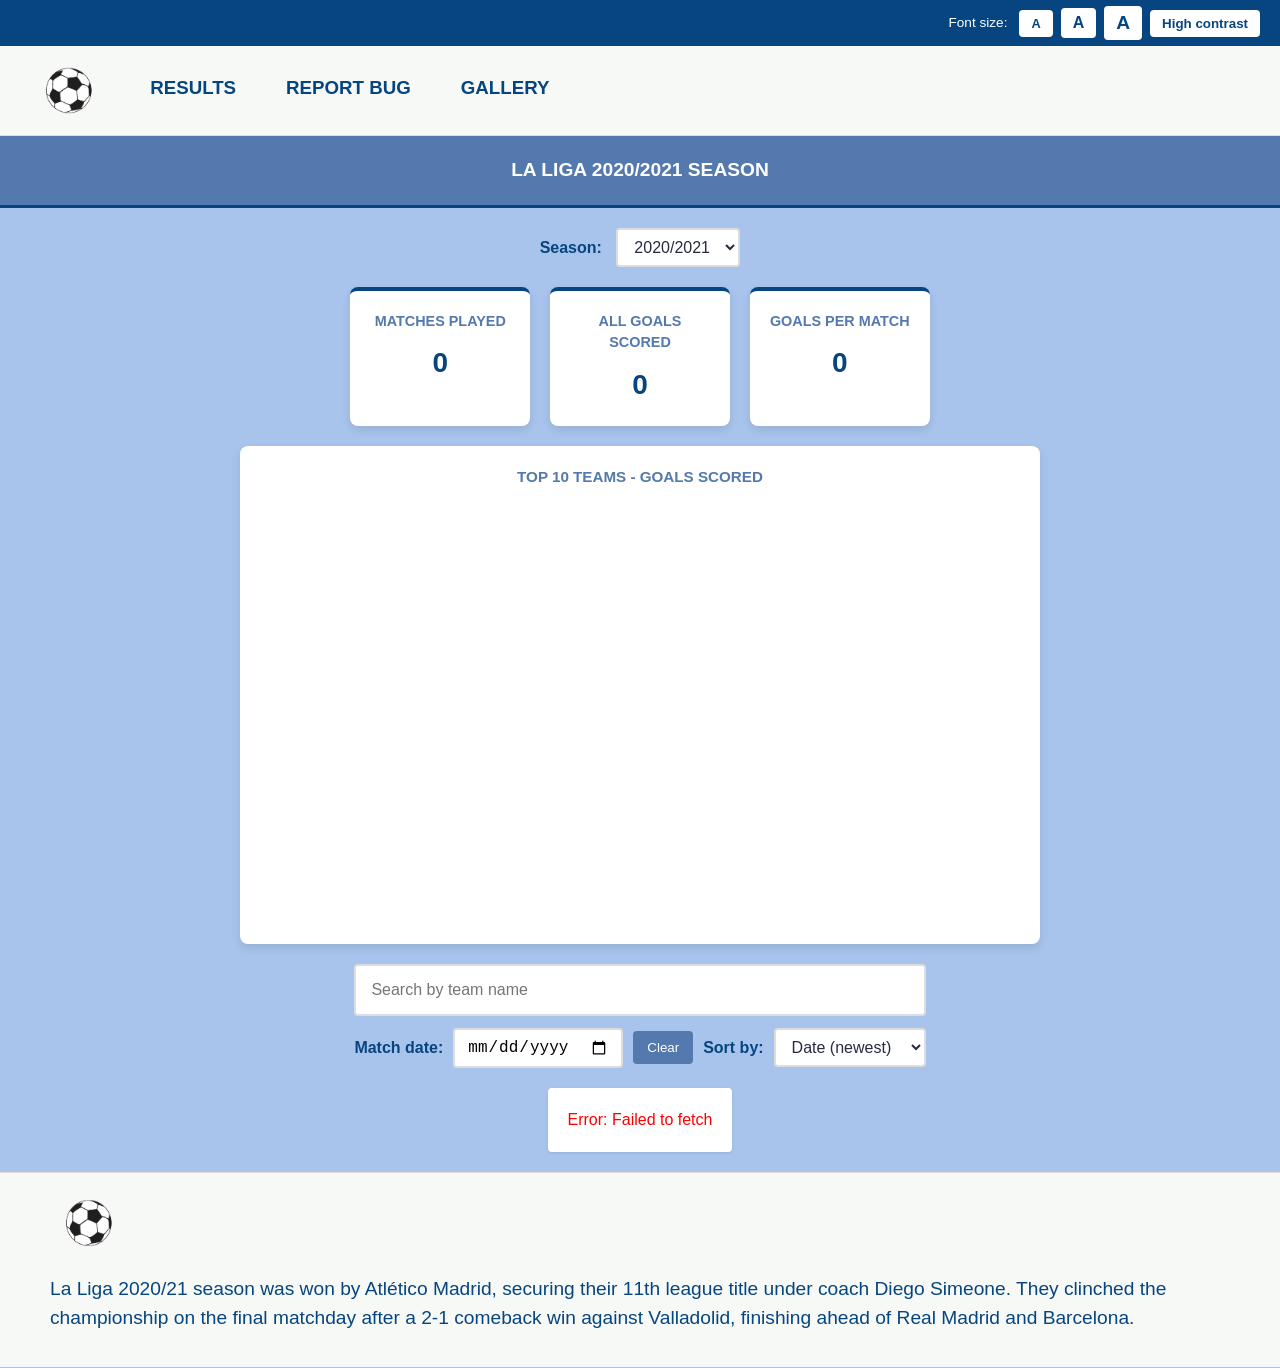
<file: index.html>
<!DOCTYPE html>
<html lang="pl">
<head>
    <meta charset="UTF-8">
    <title>La Liga - results</title>
    <link rel="stylesheet" href="style_index.css">
</head>
<body>
  <header class="header_1">
    
    
    <a href="index.html" >
      <img class="LOGO_1"
      src="LOGO.png" alt="LOGO">
    </a>

    <a href="index.html" class="nav_link"><h3 class="header_buttons active">RESULTS</h3></a>

    
    <a href="kontakt.html" class="nav_link"><h3 class="header_buttons">REPORT BUG</h3></a>

    <a href="galeria.html" class="nav_link"><h3 class="header_buttons">GALLERY</h3></a>
    

   
  
  </header>



    <h1 id="season-title">LA LIGA 2020/2021 SEASON</h1>

    <div id="season-container">
        <label for="season-select">Season:</label>
        <select id="season-select">
            <option value="2018-19">2018/2019</option>
            <option value="2019-20">2019/2020</option>
            <option value="2020-21" selected>2020/2021</option>
            <option value="2021-22">2021/2022</option>
        </select>
    </div>

    <div id="stats-container">
        <div class="stat-box">
            <h4>Matches played</h4>
            <p id="stat-matches">0</p>
        </div>
        <div class="stat-box">
            <h4>All goals scored</h4>
            <p id="stat-goals">0</p>
        </div>
        <div class="stat-box">
            <h4>Goals per match</h4>
            <p id="stat-avg">0</p>
        </div>
    </div>

    <div id="chart-container">
        <h4>Top 10 teams - goals scored</h4>
        <canvas id="goals-chart" width="760" height="420" role="img"
            aria-label="Bar chart with the top 10 teams by goals scored"></canvas>
    </div>

    <div id="search-container">
        <input type="text" id="search-input" placeholder="Search by team name" aria-label="Search by team name">

        <div class="filter-row">
            <label for="date-input">Match date:</label>
            <input type="date" id="date-input" aria-label="Filter matches by date">
            <button type="button" id="clear-date-btn">Clear</button>

            <label for="sort-select">Sort by:</label>
            <select id="sort-select" aria-label="Sort matches">
                <option value="date-desc">Date (newest)</option>
                <option value="date-asc">Date (oldest)</option>
                <option value="goals-desc">Goals (most)</option>
                <option value="goals-asc">Goals (fewest)</option>
            </select>
        </div>
    </div>

    <div id="output"></div>
    
    <div id="load-more-container">
        <button id="load-more-btn">Load more matches</button>
    </div>

    <script src="accessibility.js"></script>
    <script src="index.js"></script>

    
    <footer class="footer_1">
    <section class="LEFT_FOOTER">
      <a href="index.html">
      <img class="LOGO_1" src="LOGO.png" alt="LOGO">
    </a>
    </section>    
    <section class="RIGHT_FOOTER">
    
      <h3 class="FOOTER_TEXT">La Liga 2020/21 season was won by Atlético Madrid, securing their 11th league title under coach Diego Simeone. They clinched the championship on the final matchday after a 2-1 comeback win against Valladolid, finishing ahead of Real Madrid and Barcelona.</h3>
  </section>

  </footer>

</body>
</html>
</file>
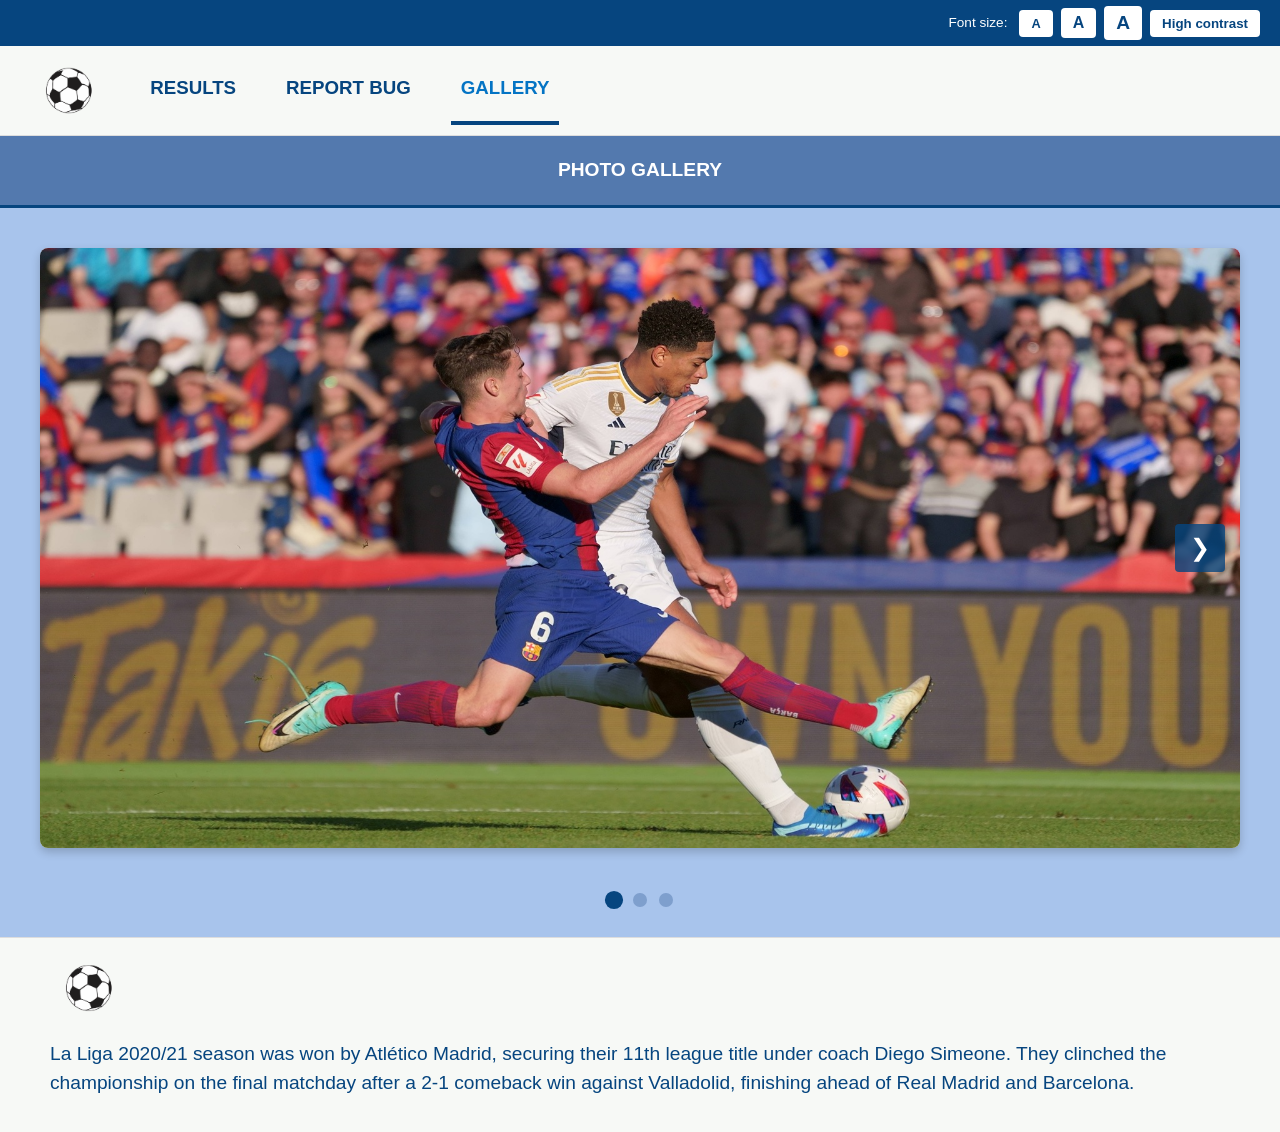
<file: galeria.html>
<!DOCTYPE html>
<html lang="pl">
<head>
    <meta charset="UTF-8">
    <title>Gallery</title>
    <link rel="stylesheet" href="style_galeria.css">
</head>
<body>
  <header class="header_1">
        <a href="index.html">


            <img class="LOGO_1" src="LOGO.png" alt="LOGO">
        </a>


        <a href="index.html" class="nav_link"><h3 class="header_buttons">RESULTS</h3></a>

        <a href="kontakt.html" class="nav_link"><h3 class="header_buttons">REPORT BUG</h3></a>
        
        <a href="galeria.html" class="nav_link active"><h3 class="header_buttons">GALLERY</h3></a>
    </header>

    <h1>PHOTO GALLERY</h1>

   <div class="simple-carousel">
        <button id="btn-prev" class="car-btn" aria-label="Previous photo">❮</button>

        <div class="carousel-viewport">
            <div class="carousel-track" id="carousel-track">
                <img src="PHOTO_1.jpeg" alt="Stadium photo 1">
                <img src="PHOTO_2.jpg" alt="Stadium photo 2">
                <img src="PHOTO_3.jpg" alt="Stadium photo 3">
            </div>
        </div>

        <button id="btn-next" class="car-btn" aria-label="Next photo">❯</button>
    </div>

    <div class="carousel-dots" id="carousel-dots"></div>





  <footer class="footer_1">
    <section class="LEFT_FOOTER">
      <a href="index.html">
      <img class="LOGO_1" src="LOGO.png" alt="LOGO">
    </a>
    </section>    
    <section class="RIGHT_FOOTER">
    
      <h3 class="FOOTER_TEXT">La Liga 2020/21 season was won by Atlético Madrid, securing their 11th league title under coach Diego Simeone. They clinched the championship on the final matchday after a 2-1 comeback win against Valladolid, finishing ahead of Real Madrid and Barcelona.</h3>
  </section>

  </footer>
    <script src="accessibility.js"></script>
    <script src="galeria.js"></script>
</body>
</html>
</file>
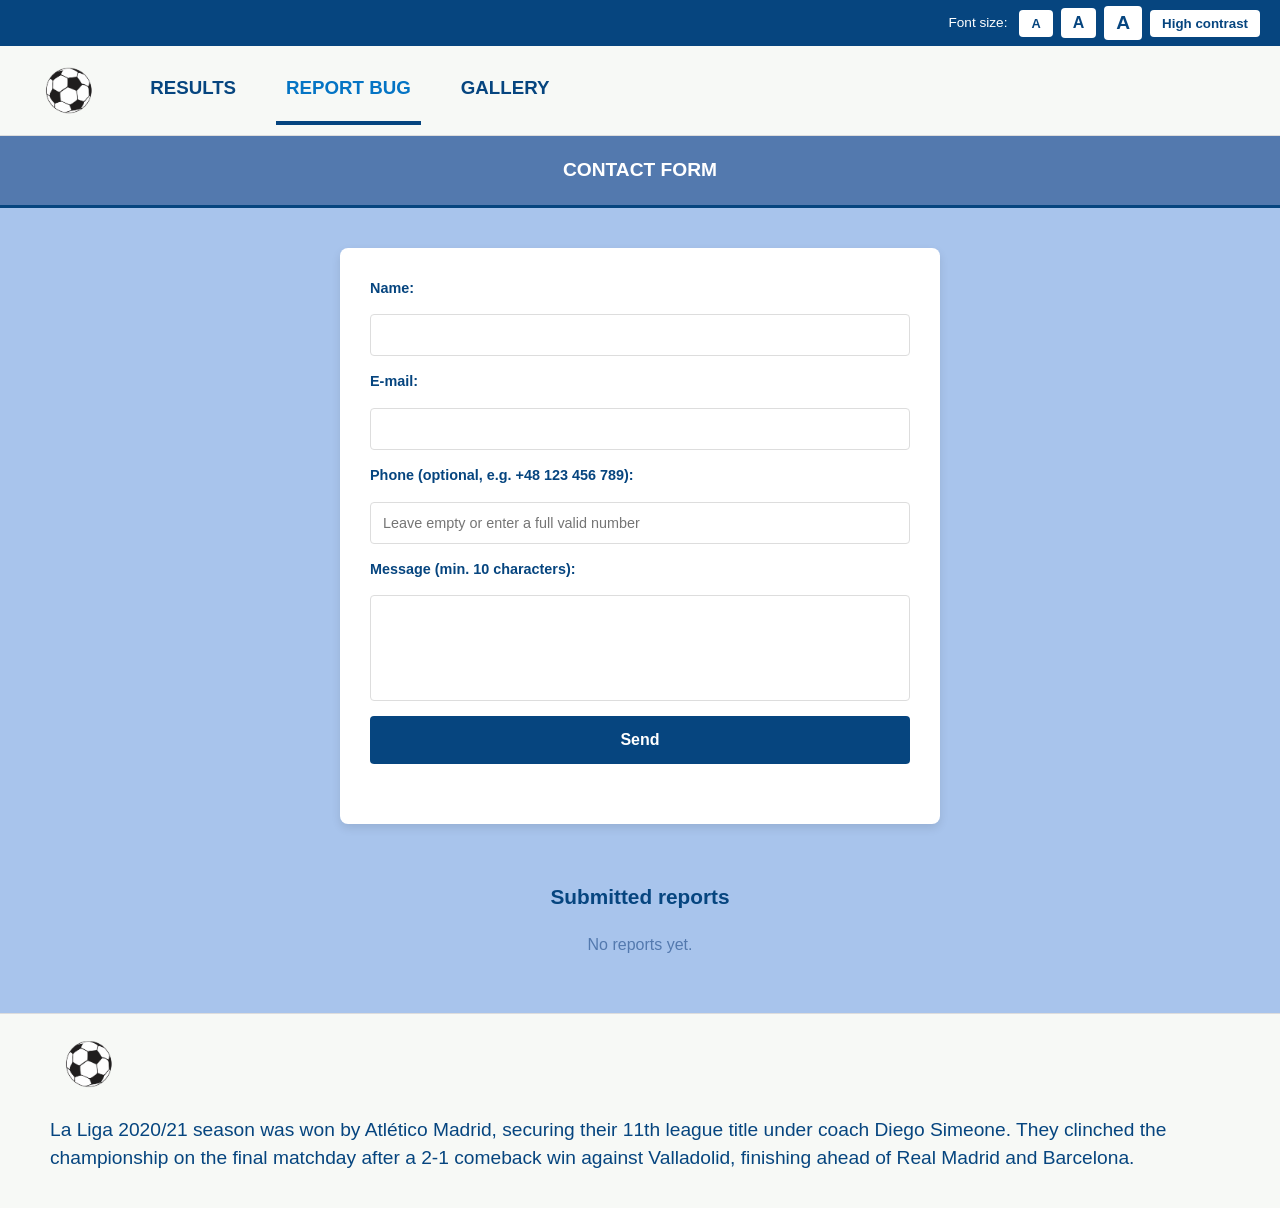
<file: kontakt.html>
<!DOCTYPE html>
<html lang="pl">
<head>
    <meta charset="UTF-8">
    <title>Report bug</title>
    <link rel="stylesheet" href="style_kontakt.css">
</head>
<body>
    <header class="header_1">
        <a href="index.html">
            <img class="LOGO_1" src="LOGO.png" alt="LOGO">
        </a>
        <a href="index.html" class="nav_link"><h3 class="header_buttons">RESULTS</h3></a>


        <a href="kontakt.html" class="nav_link active"><h3 class="header_buttons">REPORT BUG</h3></a>

        <a href="galeria.html" class="nav_link"><h3 class="header_buttons">GALLERY</h3></a>


        
    </header>

    <h1>CONTACT FORM</h1>
    
    <div id="form-container">
        <form id="contact-form" novalidate>
            <label for="name">Name:</label>
            <input type="text" id="name" name="name" required>

            <label for="email">E-mail:</label>
            <input type="email" id="email" name="email" required>

            <label for="phone">Phone (optional, e.g. +48 123 456 789):</label>
            <input type="tel" id="phone" name="phone" placeholder="Leave empty or enter a full valid number">

            <label for="message">Message (min. 10 characters):</label>
            <textarea id="message" name="message" rows="5" required></textarea>

            <button type="submit">Send</button>
            <div id="form-message" role="status" aria-live="polite"></div>
        </form>
    </div>

    <div id="reports-container">
        <h2>Submitted reports</h2>
        <div id="reports-list"></div>
    </div>

    <footer class="footer_1">
    <section class="LEFT_FOOTER">
      <a href="index.html">
      <img class="LOGO_1" src="LOGO.png" alt="LOGO">
    </a>
    </section>    
    <section class="RIGHT_FOOTER">
    
      <h3 class="FOOTER_TEXT">La Liga 2020/21 season was won by Atlético Madrid, securing their 11th league title under coach Diego Simeone. They clinched the championship on the final matchday after a 2-1 comeback win against Valladolid, finishing ahead of Real Madrid and Barcelona.</h3>
  </section>

  </footer>

    <script src="accessibility.js"></script>
    <script src="kontakt.js"></script>
</body>
</html>
</file>
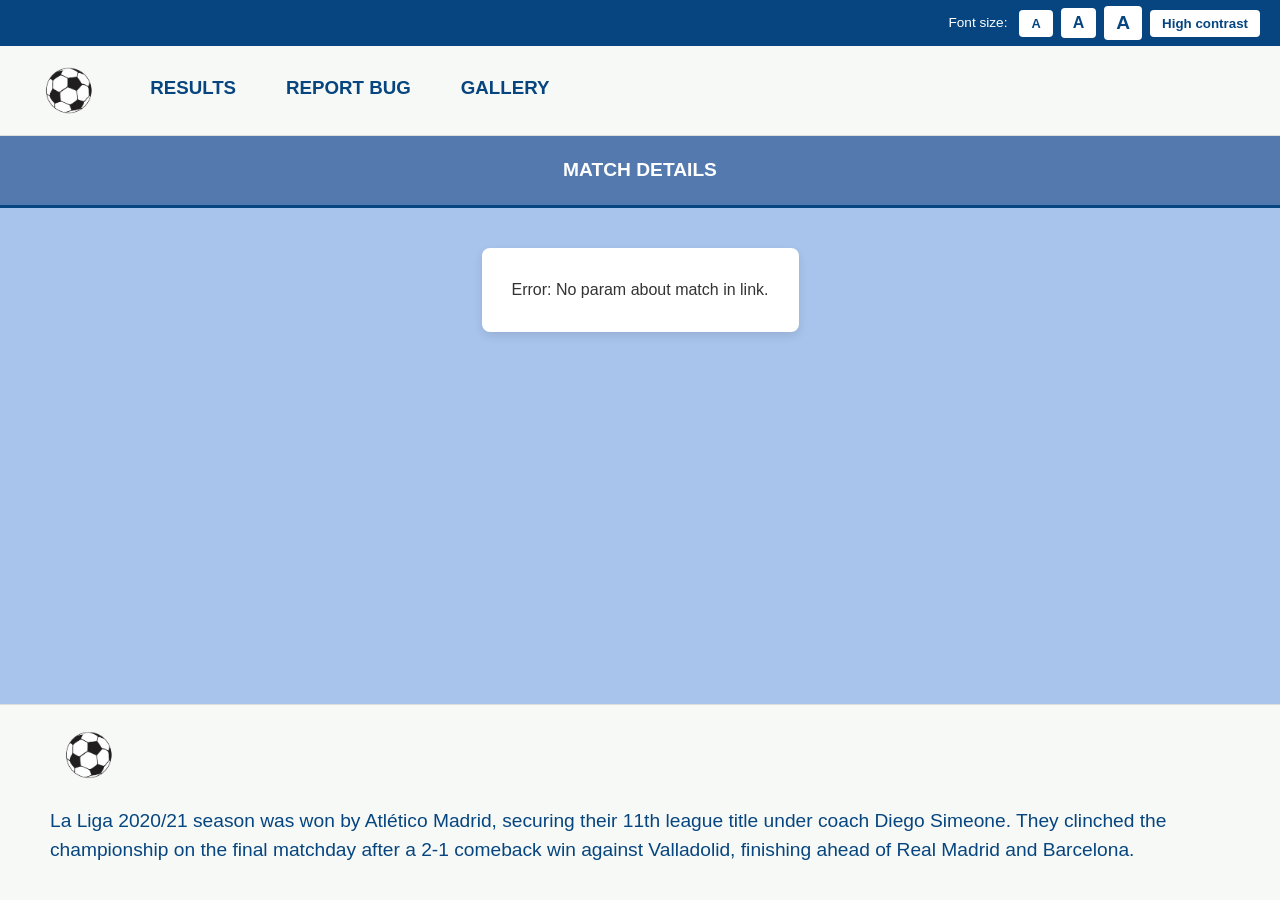
<file: mecz.html>
<!DOCTYPE html>
<html lang="pl">
<head>
    <meta charset="UTF-8">
    <title>Match details</title>
    <link rel="stylesheet" href="style_match.css">
</head>
<body>
    <header class="header_1">
    
    
    <a href="index.html" >
      <img class="LOGO_1"
      src="LOGO.png" alt="LOGO">
    </a>

    <a href="index.html" class="nav_link"><h3 class="header_buttons active">RESULTS</h3></a>

    
    <a href="kontakt.html" class="nav_link"><h3 class="header_buttons">REPORT BUG</h3></a>
    
    <a href="galeria.html" class="nav_link"><h3 class="header_buttons">GALLERY</h3></a>
    
  </header>



    <h1>MATCH DETAILS</h1>
    <div id="details">Loading match data...</div>

    <script src="accessibility.js"></script>
    <script src="mecz.js"></script>



   
    <footer class="footer_1">
    <section class="LEFT_FOOTER">
      <a href="index.html">
      <img class="LOGO_1" src="LOGO.png" alt="LOGO">
    </a>
    </section>    
    <section class="RIGHT_FOOTER">
    
      <h3 class="FOOTER_TEXT">La Liga 2020/21 season was won by Atlético Madrid, securing their 11th league title under coach Diego Simeone. They clinched the championship on the final matchday after a 2-1 comeback win against Valladolid, finishing ahead of Real Madrid and Barcelona.</h3>
  </section>

  </footer>
</body>
</html>
</file>
<file: style_index.css>
/*

#0474C4 - intensywny niebieski

#5379AE - szarawy niebieski

#A8C4EC - biało niebieski

#06457F - ciemny niebieski

#262B40 - szary

*/

body {
    font-family: -apple-system, BlinkMacSystemFont, "Segoe UI", Roboto, Helvetica, Arial, sans-serif;
    color: #333;
    background-color: #A8C4EC;
    margin: 0;
    padding: 0;
    line-height: 1.5;
    display: flex;
    flex-direction: column;
    min-height: 100vh;
}

h1 {
    margin: 0;
    background-color: #5379AE; 
    color: #ffffff;
    padding: 20px;
    font-size: 1.2rem;
    text-transform: uppercase;
    text-align: center;
    border-bottom: 3px solid #06457F; 
    font-weight: 600;
}

h3 {
    margin: 0;
    font-family: 'Montserrat', sans-serif;
    font-weight: 600;
}

.header_1 {
    background-color: #F7F9F6;
    height: 10vh; 
    display: flex;
    align-items: center; 
    padding: 10px 30px; 
    box-sizing: border-box; 
    border-bottom: 1px solid #ddd;
}

.header_1 a:first-child {
    height: 100%;
    display: flex;
    align-items: center;
}

.header_buttons {
    color: #06457F;
    font-weight: 600;
    padding: 10px;
    transition: color 0.3s ease;
}

.nav_link:hover, .nav_link.active {
    border-bottom: 4px solid #06457F;
}

.nav_link:hover .header_buttons, .nav_link.active .header_buttons {
    color: #0474C4;
}

.nav_link {
    margin-left: 30px;
    border-bottom: 4px solid transparent;
    box-sizing: border-box;
    display: flex;
    align-items: center;
    height: 100%;
    text-decoration: none;
}

.LOGO_1 {
    height: 100%;
    max-height: 60px; 
    width: auto; 
    object-fit: contain; 
}

#output {
    max-width: 800px;
    margin: 20px auto;
    background: #fff;
    box-shadow: 0 1px 3px rgba(0,0,0,0.1);
    border-radius: 4px;
    overflow: hidden;
    padding: 0;
}

#output ul {
    list-style: none;
    padding: 0;
    margin: 0;
}

#output li {
    border-bottom: 1px solid #eee;
    transition: background-color 0.2s;
}

#output li:hover {
    background-color: #f9f9f9;
}

#output li a {
    display: flex;
    align-items: center;
    padding: 12px 15px;
    text-decoration: none;
    color: #262B40;
    font-size: 0.9rem;
    gap: 10px; 
}

#output li a b:first-of-type {
    color: #262B40;
    font-weight: normal;
    min-width: 85px;
    font-size: 0.78rem;
    flex-shrink: 0; 
}

#output li a b:last-of-type {
    margin-left: auto;
    background: #A8C4EC;
    padding: 4px 8px;
    border-radius: 4px;
    color: #262B40; 
    font-weight: 700;
    min-width: 50px;
    text-align: center;
    flex-shrink: 0; 
}



.footer_1 {
    background-color: #F7F9F6;
    min-height: 20vh; 
    height: auto; 
    display: flex;
    justify-content: space-between;
    align-items: center; 
    padding: 20px 50px; 
    box-sizing: border-box; 
    border-top: 1px solid #ddd;
    margin-top: auto;
    flex-wrap: wrap; 
}

.LEFT_FOOTER {
    height: 100%;
    display: flex;
    align-items: center;
}

.FOOTER_TEXT {
    color: #06457F;
    font-size: 1.2rem;
    text-align: left;
    padding: 15px 0; 
    font-weight: 400;
    max-width: 100%; 
}

@media (max-width: 768px) {
    .header_1 {
        height: auto;
        flex-wrap: wrap;
        justify-content: center;
        padding: 10px;
    }

    .header_1 a:first-child {
        width: 100%;
        justify-content: center;
        margin-bottom: 10px;
        height: 50px;
    }

    .nav_link {
        margin: 0 10px;
    }

    #output li a {
        font-size: 13px;
        padding: 10px;
    }

    .footer_1 {
        flex-direction: column;
        justify-content: center;
        text-align: center;
        padding: 20px;
    }
    
    .FOOTER_TEXT {
        text-align: center;
        padding: 15px 0 0 0;
        font-size: 1rem; 
        font-weight: 400;
    }
}

#load-more-container {
    text-align: center;
    margin-bottom: 40px;
    display: none; 
}

#load-more-btn {
    background-color: #06457F;
    color: #ffffff;
    border: none;
    padding: 15px 30px;
    font-size: 1rem;
    font-weight: bold;
    border-radius: 4px;
    cursor: pointer;
    transition: background-color 0.3s;
}

#load-more-btn:hover {
    background-color: #5379AE;
}
#search-container {
    max-width: 800px;
    margin: 20px auto 0 auto;
    text-align: center;
}

#search-input {
    width: 100%;
    padding: 15px;
    font-size: 1rem;
    border: 2px solid #ddd;
    border-radius: 4px;
    box-sizing: border-box;
    outline: none;
    transition: border-color 0.3s;
}

#search-input:focus {
    border-color: #06457F;
    box-shadow: 0 0 5px rgba(6, 69, 127, 0.2);
}

#stats-container {
    max-width: 800px;
    margin: 20px auto 0 auto;
    display: flex;
    gap: 20px;
    padding: 0 5%;
    box-sizing: border-box;
}

.stat-box {
    background: #fff;
    box-shadow: 0 4px 10px rgba(0,0,0,0.1);
    border-radius: 8px;
    padding: 20px;
    flex: 1;
    text-align: center;
    border-top: 4px solid #06457F;
}

.stat-box h4 {
    margin: 0;
    color: #5379AE;
    font-size: 0.9rem;
    text-transform: uppercase;
}

.stat-box p {
    margin: 10px 0 0 0;
    font-size: 1.75rem;
    font-weight: bold;
    color: #06457F;
}

@media (max-width: 600px) {
    #stats-container {
        flex-direction: column;
    }
}

/* --- Wybór sezonu --- */
#season-container {
    max-width: 800px;
    margin: 20px auto 0 auto;
    text-align: center;
    padding: 0 5%;
    box-sizing: border-box;
}

#season-container label {
    font-weight: 600;
    color: #06457F;
    margin-right: 10px;
}

#season-select,
#sort-select {
    padding: 8px 12px;
    font-size: 1rem;
    border: 2px solid #ddd;
    border-radius: 4px;
    background: #fff;
    color: #262B40;
    cursor: pointer;
}

#season-select:focus-visible,
#sort-select:focus-visible,
#date-input:focus-visible {
    outline: 3px solid #06457F;
    outline-offset: 2px;
    border-color: #06457F;
}

/* --- Wiersz z filtrami (data + sortowanie) --- */
.filter-row {
    display: flex;
    flex-wrap: wrap;
    align-items: center;
    justify-content: center;
    gap: 10px;
    margin-top: 12px;
}

.filter-row label {
    font-weight: 600;
    color: #06457F;
}

#date-input {
    padding: 8px 12px;
    font-size: 1rem;
    border: 2px solid #ddd;
    border-radius: 4px;
}

#clear-date-btn {
    background: #5379AE;
    color: #fff;
    border: none;
    border-radius: 4px;
    padding: 9px 14px;
    cursor: pointer;
    transition: background 0.3s;
}

#clear-date-btn:hover {
    background: #06457F;
}

/* --- Wykres --- */
#chart-container {
    max-width: 800px;
    margin: 20px auto 0 auto;
    background: #fff;
    box-shadow: 0 4px 10px rgba(0,0,0,0.1);
    border-radius: 8px;
    padding: 20px;
    box-sizing: border-box;
    width: 90%;
}

#chart-container h4 {
    margin: 0 0 15px 0;
    color: #5379AE;
    font-size: 0.95rem;
    text-transform: uppercase;
    text-align: center;
}

#goals-chart {
    width: 100%;
    height: auto;
    max-width: 760px;
    display: block;
    margin: 0 auto;
}

/* --- Animacja pojawiania się listy meczów --- */
#output li {
    animation: fadeInUp 0.4s ease both;
}

@keyframes fadeInUp {
    from {
        opacity: 0;
        transform: translateY(8px);
    }
    to {
        opacity: 1;
        transform: translateY(0);
    }
}

/* Wyraźny obrys przy nawigacji klawiaturą (dostępność) */
a:focus-visible,
button:focus-visible,
input:focus-visible {
    outline: 3px solid #06457F;
    outline-offset: 2px;
}
</file>
<file: style_galeria.css>
/*

#0474C4 - intensywny niebieski

#5379AE - szarawy niebieski

#A8C4EC - biało niebieski

#06457F - ciemny niebieski

#262B40 - szary

*/


body {
    font-family: -apple-system, BlinkMacSystemFont, "Segoe UI", Roboto, Helvetica, Arial, sans-serif;
    color: #333;
    background-color: #A8C4EC;
    margin: 0;
    padding: 0;
    line-height: 1.5;
    display: flex;
    flex-direction: column;
    min-height: 100vh;
}

h1 {
    margin: 0;
    background-color: #5379AE; 
    color: #ffffff;
    padding: 20px;
    font-size: 1.2rem;
    text-transform: uppercase;
    text-align: center;
    border-bottom: 3px solid #06457F; 
    font-weight: 600;
}

h3 {
    margin: 0;
    font-family: 'Montserrat', sans-serif;
    font-weight: 600;
}

.header_1 {
    background-color: #F7F9F6;
    height: 10vh; 
    display: flex;
    align-items: center; 
    padding: 10px 30px; 
    box-sizing: border-box; 
    border-bottom: 1px solid #ddd;
}

.header_1 a:first-child {
    height: 100%;
    display: flex;
    align-items: center;
}

.header_buttons {
    color: #06457F;
    font-weight: 600;
    padding: 10px;
    transition: color 0.3s ease;
}

.nav_link:hover, .nav_link.active {
    border-bottom: 4px solid #06457F;
}

.nav_link:hover .header_buttons, .nav_link.active .header_buttons {
    color: #0474C4;
}

.nav_link {
    margin-left: 30px;
    border-bottom: 4px solid transparent;
    box-sizing: border-box;
    display: flex;
    align-items: center;
    height: 100%;
    text-decoration: none;
}

.LOGO_1 {
    height: 100%;
    max-height: 60px; 
    width: auto; 
    object-fit: contain; 
}

.footer_1 {
    background-color: #F7F9F6;
    min-height: 20vh; 
    height: auto; 
    display: flex;
    justify-content: space-between;
    align-items: center; 
    padding: 20px 50px; 
    box-sizing: border-box; 
    border-top: 1px solid #ddd;
    margin-top: auto;
    flex-wrap: wrap; 
}

.LEFT_FOOTER {
    height: 100%;
    display: flex;
    align-items: center;
}

.FOOTER_TEXT {
    color: #06457F;
    font-size: 1.2rem;
    text-align: left;
    padding: 15px 0; 
    font-weight: 400;
    max-width: 100%; 
}

@media (max-width: 768px) {
    .header_1 {
        height: auto;
        flex-wrap: wrap;
        justify-content: center;
        padding: 10px;
    }
    .header_1 a:first-child {
        width: 100%;
        justify-content: center;
        margin-bottom: 10px;
        height: 50px;
    }
    .nav_link {
        margin: 0 10px;
    }
    .footer_1 {
        flex-direction: column;
        justify-content: center;
        text-align: center;
        padding: 20px;
    }
    .FOOTER_TEXT {
        text-align: center;
        padding: 15px 0 0 0;
        font-size: 1rem; 
    }
}


.simple-carousel {
    position: relative;
    max-width: 1200px;
    width: 95%;
    margin: 40px auto;
    border-radius: 8px;
    overflow: hidden;
    box-shadow: 0 4px 10px rgba(0,0,0,0.2);
    background: #fff;
    display: flex;
    align-items: center;
    justify-content: center;
}

/* Okienko pokazujące tylko jedno zdjęcie naraz */
.carousel-viewport {
    width: 100%;
    overflow: hidden;
}

/* Taśma ze wszystkimi zdjęciami obok siebie - przesuwa się płynnie */
.carousel-track {
    display: flex;
    transition: transform 0.5s ease-in-out;
}

.carousel-track img {
    width: 100%;
    height: 600px;
    object-fit: cover;
    flex-shrink: 0;
    display: block;
}

/* Kropki nawigacyjne pod karuzelą */
.carousel-dots {
    display: flex;
    justify-content: center;
    gap: 12px;
    margin: 5px auto 30px auto;
}

.carousel-dots .dot {
    width: 14px;
    height: 14px;
    border-radius: 50%;
    border: none;
    background: #5379AE;
    opacity: 0.5;
    cursor: pointer;
    transition: opacity 0.3s, transform 0.3s;
}

.carousel-dots .dot:hover {
    opacity: 0.8;
}

.carousel-dots .dot.active {
    opacity: 1;
    background: #06457F;
    transform: scale(1.3);
}

.carousel-dots .dot:focus-visible {
    outline: 3px solid #06457F;
    outline-offset: 2px;
}
.car-btn {
    position: absolute;
    top: 50%;
    transform: translateY(-50%);
    background: rgba(6, 69, 127, 0.8);
    color: white;
    border: none;
    padding: 10px 15px;
    cursor: pointer;
    font-size: 24px;
    border-radius: 4px;
    transition: background 0.3s;
}

.car-btn:hover {
    background: #5379AE;
}

#btn-prev {
    left: 15px;
}

#btn-next {
    right: 15px;
}
</file>
<file: style_kontakt.css>
/*

#0474C4 - intensywny niebieski

#5379AE - szarawy niebieski

#A8C4EC - biało niebieski

#06457F - ciemny niebieski

#262B40 - szary

*/

body {
    font-family: -apple-system, BlinkMacSystemFont, "Segoe UI", Roboto, Helvetica, Arial, sans-serif;
    color: #333;
    background-color: #A8C4EC;
    margin: 0;
    padding: 0;
    line-height: 1.5;
    display: flex;
    flex-direction: column;
    min-height: 100vh;
}

h1 {
    margin: 0;
    background-color: #5379AE; 
    color: #ffffff;
    padding: 20px;
    font-size: 1.2rem;
    text-transform: uppercase;
    text-align: center;
    border-bottom: 3px solid #06457F; 
    font-weight: 600;
}

h3 {
    margin: 0;
    font-family: 'Montserrat', sans-serif;
    font-weight: 600;
}

.header_1 {
    background-color: #F7F9F6;
    height: 10vh; 
    display: flex;
    align-items: center; 
    padding: 10px 30px; 
    box-sizing: border-box; 
    border-bottom: 1px solid #ddd;
}

.header_1 a:first-child {
    height: 100%;
    display: flex;
    align-items: center;
}

.header_buttons {
    color: #06457F;
    font-weight: 600;
    padding: 10px;
    transition: color 0.3s ease;
}

.nav_link:hover, .nav_link.active {
    border-bottom: 4px solid #06457F;
}

.nav_link:hover .header_buttons, .nav_link.active .header_buttons {
    color: #0474C4;
}

.nav_link {
    margin-left: 30px;
    border-bottom: 4px solid transparent;
    box-sizing: border-box;
    display: flex;
    align-items: center;
    height: 100%;
    text-decoration: none;
}

.LOGO_1 {
    height: 100%;
    max-height: 60px; 
    width: auto; 
    object-fit: contain; 
}

.footer_1 {
    background-color: #F7F9F6;
    min-height: 20vh; 
    height: auto; 
    display: flex;
    justify-content: space-between;
    align-items: center; 
    padding: 20px 50px; 
    box-sizing: border-box; 
    border-top: 1px solid #ddd;
    margin-top: auto;
    flex-wrap: wrap; 
}

.LEFT_FOOTER {
    height: 100%;
    display: flex;
    align-items: center;
}

.FOOTER_TEXT {
    color: #06457F;
    font-size: 1.2rem;
    text-align: left;
    padding: 15px 0; 
    font-weight: 400;
    max-width: 100%; 
}

@media (max-width: 768px) {
    .header_1 {
        height: auto;
        flex-wrap: wrap;
        justify-content: center;
        padding: 10px;
    }
    .header_1 a:first-child {
        width: 100%;
        justify-content: center;
        margin-bottom: 10px;
        height: 50px;
    }
    .nav_link {
        margin: 0 10px;
    }
    .footer_1 {
        flex-direction: column;
        justify-content: center;
        text-align: center;
        padding: 20px;
    }
    .FOOTER_TEXT {
        text-align: center;
        padding: 15px 0 0 0;
        font-size: 1rem; 
        font-weight: 400;
    }
}

#form-container {
    max-width: 600px;
    margin: 40px auto;
    background: #fff;
    box-shadow: 0 4px 10px rgba(0,0,0,0.1);
    border-radius: 8px;
    padding: 30px;
    width: 90%;
    box-sizing: border-box;
}

#contact-form {
    display: flex;
    flex-direction: column;
    gap: 15px;
}

#contact-form label {
    font-weight: 600;
    color: #06457F;
    font-size: 0.9rem;
}

#contact-form input, 
#contact-form textarea {
    width: 100%;
    padding: 12px;
    border: 1px solid #ddd;
    border-radius: 4px;
    box-sizing: border-box;
    font-family: inherit;
    font-size: 0.9rem;
    resize: none;
}

#contact-form input:focus, 
#contact-form textarea:focus {
    outline: none;
    border-color: #5379AE;
    box-shadow: 0 0 5px rgba(83, 121, 174, 0.3);
}

#contact-form button {
    background-color: #06457F;
    color: #fff;
    padding: 15px;
    border: none;
    border-radius: 4px;
    font-size: 1rem;
    font-weight: bold;
    cursor: pointer;
    transition: background-color 0.3s;
}

#contact-form button:hover {
    background-color: #5379AE;
}

#form-message {
    margin-top: 15px;
    font-weight: bold;
    text-align: center;
    font-size: 0.9rem;
}

.msg-error {
    color: #c0392b;
}

.msg-success {
    color: #2e7d32;
}

a:focus-visible,
button:focus-visible,
input:focus-visible,
textarea:focus-visible,
select:focus-visible {
    outline: 3px solid #06457F;
    outline-offset: 2px;
}

/* --- Lista zgłoszeń --- */
#reports-container {
    max-width: 600px;
    margin: 0 auto 40px auto;
    width: 90%;
}

#reports-container h2 {
    color: #06457F;
    text-align: center;
    font-size: 1.3rem;
    margin-bottom: 20px;
}

.no-reports {
    text-align: center;
    color: #5379AE;
}

.report-item {
    background: #fff;
    box-shadow: 0 2px 6px rgba(0,0,0,0.1);
    border-radius: 8px;
    border-left: 5px solid #06457F;
    padding: 18px;
    margin-bottom: 15px;
    animation: reportIn 0.35s ease both;
}

@keyframes reportIn {
    from { opacity: 0; transform: translateY(10px); }
    to   { opacity: 1; transform: translateY(0); }
}

.report-head {
    display: flex;
    justify-content: space-between;
    align-items: center;
    margin-bottom: 10px;
}

.report-name {
    font-weight: 700;
    color: #06457F;
    font-size: 1.05rem;
}

.report-item p {
    margin: 4px 0;
    font-size: 0.9rem;
    color: #262B40;
}

.report-msg {
    background: #F7F9F6;
    padding: 10px;
    border-radius: 4px;
    margin-top: 8px !important;
}

.status-badge {
    font-size: 0.75rem;
    font-weight: 700;
    text-transform: uppercase;
    padding: 4px 10px;
    border-radius: 20px;
    color: #fff;
}

.status-new { background: #5379AE; }
.status-progress { background: #d98c00; }
.status-resolved { background: #2e7d32; }

.report-actions {
    display: flex;
    justify-content: space-between;
    align-items: center;
    margin-top: 14px;
    gap: 10px;
    flex-wrap: wrap;
}

.report-actions label {
    font-size: 0.85rem;
    color: #06457F;
    font-weight: 600;
}

.report-actions select {
    margin-left: 6px;
    padding: 6px 8px;
    border: 2px solid #ddd;
    border-radius: 4px;
    cursor: pointer;
}

.delete-btn {
    background: #c0392b;
    color: #fff;
    border: none;
    border-radius: 4px;
    padding: 8px 14px;
    cursor: pointer;
    transition: background 0.3s, transform 0.1s;
}

.delete-btn:hover { background: #962d22; }
.delete-btn:active { transform: scale(0.95); }
</file>
<file: style_match.css>
/*

#0474C4 - intensywny niebieski

#5379AE - szarawy niebieski

#A8C4EC - biało niebieski

#06457F - ciemny niebieski

#262B40 - szary

*/
body {
    font-family: -apple-system, BlinkMacSystemFont, "Segoe UI", Roboto, Helvetica, Arial, sans-serif;
    color: #333;
    background-color: #A8C4EC;
    margin: 0;
    padding: 0;
    line-height: 1.5;
    display: flex;
    flex-direction: column;
    min-height: 100vh;
}

h1 {
    margin: 0;
    background-color: #5379AE; 
    color: #ffffff;
    padding: 20px;
    font-size: 1.2rem;
    text-transform: uppercase;
    text-align: center;
    border-bottom: 3px solid #06457F; 
    font-weight: 600;
}

h3 {
    margin: 0;
    font-family: 'Montserrat', sans-serif;
    font-weight: 600;
}

.header_1 {
    background-color: #F7F9F6;
    height: 10vh; 
    display: flex;
    align-items: center; 
    padding: 10px 30px; 
    box-sizing: border-box; 
    border-bottom: 1px solid #ddd;
}

.header_1 a:first-child {
    height: 100%;
    display: flex;
    align-items: center;
}

.header_buttons {
    color: #06457F;
    font-weight: 600;
    padding: 10px;
    transition: color 0.3s ease;
}

.nav_link:hover, .nav_link.active {
    border-bottom: 4px solid #06457F;
}

.nav_link:hover .header_buttons, .nav_link.active .header_buttons {
    color: #0474C4;
}

.nav_link {
    margin-left: 30px;
    border-bottom: 4px solid transparent;
    box-sizing: border-box;
    display: flex;
    align-items: center;
    height: 100%;
    text-decoration: none;
}

.LOGO_1 {
    height: 100%;
    max-height: 60px; 
    width: auto; 
    object-fit: contain; 
}

.footer_1 {
    background-color: #F7F9F6;
    min-height: 20vh; 
    height: auto; 
    display: flex;
    justify-content: space-between;
    align-items: center; 
    padding: 20px 50px; 
    box-sizing: border-box; 
    border-top: 1px solid #ddd;
    margin-top: auto;
    flex-wrap: wrap; 
}

.LEFT_FOOTER {
    height: 100%;
    display: flex;
    align-items: center;
}

.FOOTER_TEXT {
    color: #06457F;
    font-size: 1.2rem;
    text-align: left;
    padding: 15px 0; 
    font-weight: 400;
    max-width: 100%; 
}

@media (max-width: 768px) {
    .header_1 {
        height: auto;
        flex-wrap: wrap;
        justify-content: center;
        padding: 10px;
    }

    .header_1 a:first-child {
        width: 100%;
        justify-content: center;
        margin-bottom: 10px;
        height: 50px;
    }

    .nav_link {
        margin: 0 10px;
    }

    .footer_1 {
        flex-direction: column;
        justify-content: center;
        text-align: center;
        padding: 20px;
    }
    
    .FOOTER_TEXT {
        text-align: center;
        padding: 15px 0 0 0;
        font-size: 1rem; 
        font-weight: 400;
    }
}

#details {
    max-width: 600px;
    margin: 40px auto;
    background: #fff;
    box-shadow: 0 4px 10px rgba(0,0,0,0.1);
    border-radius: 8px;
    overflow: hidden;
    padding: 30px;
}

#details h2 {
    text-align: center;
    font-size: 1.8rem;
    border-bottom: 2px solid #f1f1f1;
    padding-bottom: 20px;
    margin-top: 0;
    margin-bottom: 20px;
    color: #06457F;
}

#details ul:first-of-type {
    list-style: none;
    padding: 20px;
    margin: 0;
    background: #F7F9F6;
    border-radius: 8px;
    display: flex;
    flex-direction: column;
    gap: 15px;
}

#details ul:first-of-type li {
    display: flex;
    justify-content: space-between;
    align-items: center;
    font-size: 1rem;
    color: #262B40;
    border-bottom: 1px solid #ddd;
    padding-bottom: 15px;
}

#details ul:first-of-type li:last-child {
    border-bottom: none;
    padding-bottom: 0;
}

#details ul:first-of-type li b {
    text-transform: uppercase;
    color: #06457F;
    font-size: 0.9rem;
    margin: 0;
    font-weight: 700;
}

#details:empty::before {
    content: "Loading match data...";
    display: block;
    padding: 40px;
    text-align: center;
    color: #262B40;
}

a:focus-visible,
button:focus-visible {
    outline: 3px solid #06457F;
    outline-offset: 2px;
}

/* --- Head to head --- */
.h2h-title {
    color: #06457F;
    margin: 25px 0 12px 0;
    text-transform: uppercase;
    font-size: 1rem;
    border-top: 2px solid #f1f1f1;
    padding-top: 20px;
}

.h2h-summary {
    text-align: center;
    font-size: 1.05rem;
    color: #262B40;
    background: #F7F9F6;
    padding: 12px;
    border-radius: 8px;
    margin: 0 0 12px 0;
}

.h2h-list {
    list-style: none;
    padding: 0;
    margin: 0;
}

.h2h-list li {
    padding: 8px 12px;
    border-bottom: 1px solid #eee;
    font-size: 0.9rem;
    color: #262B40;
    animation: fadeIn 0.4s ease both;
}

.h2h-list li:last-child {
    border-bottom: none;
}

@keyframes fadeIn {
    from { opacity: 0; }
    to   { opacity: 1; }
}
</file>
